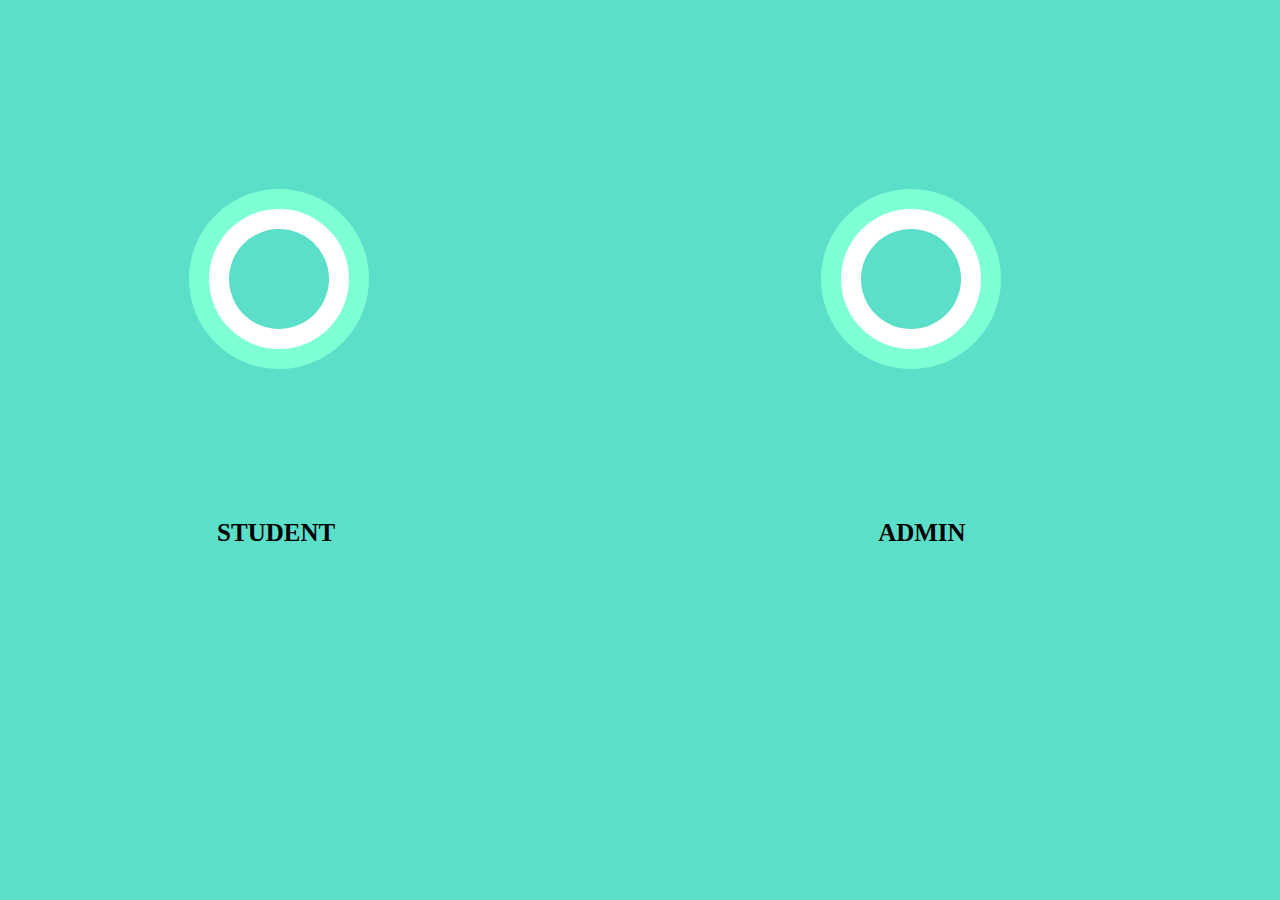
<file: cover.html>
<!DOCTYPE html>
<html lang="en">
<head>
    <meta charset="UTF-8">
    <meta http-equiv="X-UA-Compatible" content="IE=edge">
    <meta name="viewport" content="width=device-width, initial-scale=1.0">

<link rel="stylesheet" href="https://cdnjs.cloudflare.com/ajax/libs/font-awesome/6.0.0-beta2/css/all.min.css" integrity="sha512-YWzhKL2whUzgiheMoBFwW8CKV4qpHQAEuvilg9FAn5VJUDwKZZxkJNuGM4XkWuk94WCrrwslk8yWNGmY1EduTA==" crossorigin="anonymous" referrerpolicy="no-referrer" />
<link href="https://fonts.googleapis.com/css?family=Play" rel="stylesheet">
    <title>Document</title>
    <link rel="stylesheet" href="cover.css">
</head>
<body>
    
    <div class="main">
<div class="container">
    <a href="login.html">
    <div class="slide-right"><i class='fas fa-user-graduate' style='font-size:46px'>
    </i>
    </div>
</a>
</div>
<div class="container2">
    <a href="login.html">
    <div class="slide-left"><i class='fas fa-user-cog' style='font-size:46px'>
    </i>
    </div>
</a>
</div>
</div>
<div class="both">
    <div class="slide-rightt">
<p class="student"><strong>STUDENT</strong></p>
</div>
<div class="slide-leftt">
    <p class="admin"><strong>ADMIN</strong></p> 
</div> 

</div>
</body>
</html>
</file>
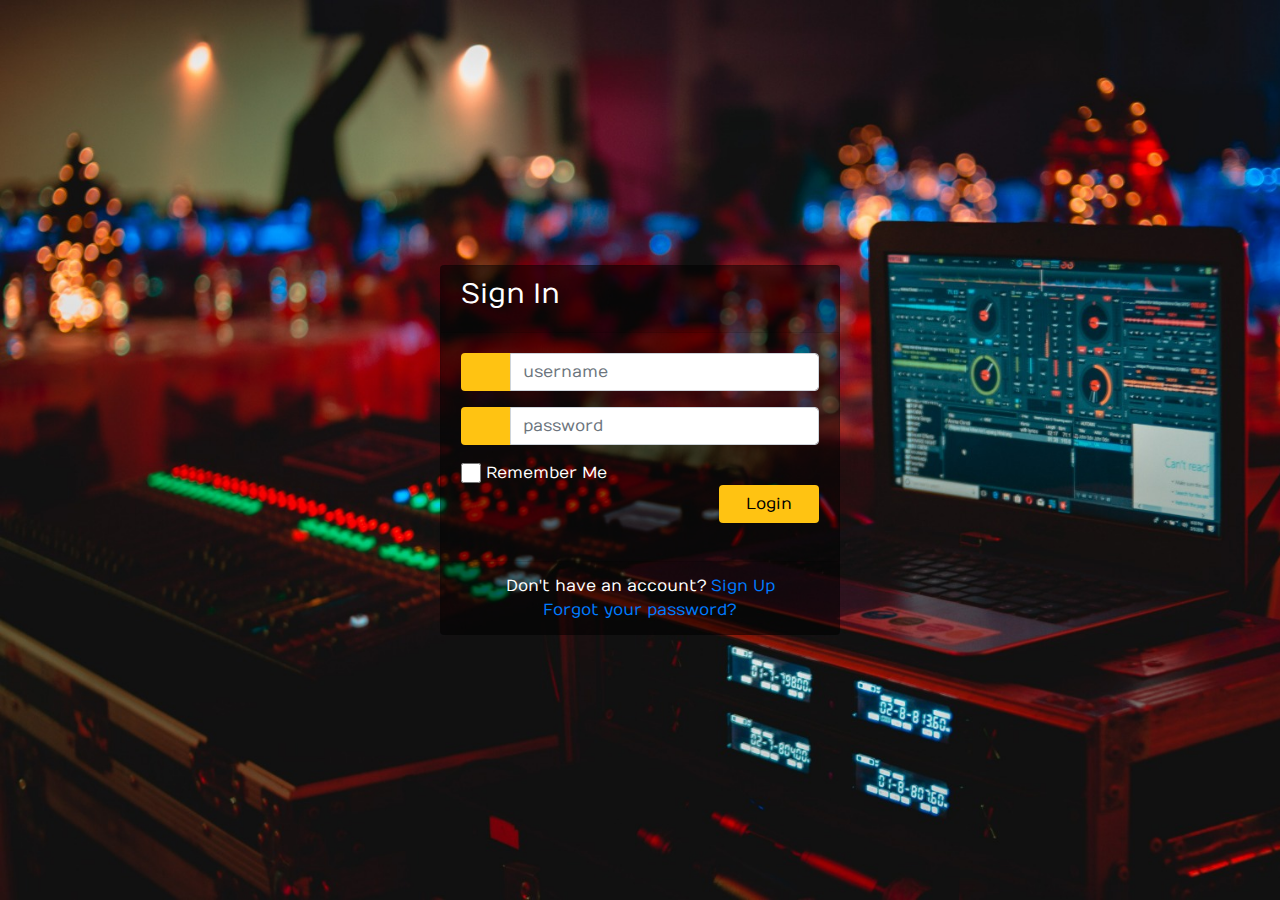
<file: login.html>
<link href="//maxcdn.bootstrapcdn.com/bootstrap/4.1.1/css/bootstrap.min.css" rel="stylesheet" id="bootstrap-css">
<script src="//maxcdn.bootstrapcdn.com/bootstrap/4.1.1/js/bootstrap.min.js"></script>
<script src="//cdnjs.cloudflare.com/ajax/libs/jquery/3.2.1/jquery.min.js"></script>
<!------ Include the above in your HEAD tag ---------->

<!DOCTYPE html>
<html>
<head>
	<title>Login Page</title>
   <!--Made with love by Mutiullah Samim -->
   
	<!--Bootsrap 4 CDN-->
	<link rel="stylesheet" href="https://stackpath.bootstrapcdn.com/bootstrap/4.1.3/css/bootstrap.min.css" integrity="sha384-MCw98/SFnGE8fJT3GXwEOngsV7Zt27NXFoaoApmYm81iuXoPkFOJwJ8ERdknLPMO" crossorigin="anonymous">
    
    <!--Fontawesome CDN-->
	<link rel="stylesheet" href="https://use.fontawesome.com/releases/v5.3.1/css/all.css" integrity="sha384-mzrmE5qonljUremFsqc01SB46JvROS7bZs3IO2EmfFsd15uHvIt+Y8vEf7N7fWAU" crossorigin="anonymous">

	<!--Custom styles-->
	<link rel="stylesheet" type="text/css" href="login.css">
</head>
<body>
<div class="container">
	<div class="d-flex justify-content-center h-100">
		<div class="card">
			<div class="card-header">
				<h3>Sign In</h3>
			</div>
			<div class="card-body">
				<form>
					<div class="input-group form-group">
						<div class="input-group-prepend">
							<span class="input-group-text"><i class="fas fa-user"></i></span>
						</div>
						<input type="text" class="form-control" placeholder="username">
						
					</div>
					<div class="input-group form-group">
						<div class="input-group-prepend">
							<span class="input-group-text"><i class="fas fa-key"></i></span>
						</div>
						<input type="password" class="form-control" placeholder="password">
					</div>
					<div class="row align-items-center remember">
						<input type="checkbox">Remember Me
					</div>
					<div class="form-group">
						<input type="submit" value="Login" class="btn float-right login_btn">
					</div>
				</form>
			</div>
			<div class="card-footer">
				<div class="d-flex justify-content-center links">
					Don't have an account?<a href="signup/signup.html">Sign Up</a>
				</div>
				<div class="d-flex justify-content-center">
					<a href="#">Forgot your password?</a>
				</div>
			</div>
		</div>
	</div>
</div>
</body>
</html>
</file>
<file: cover.css>
*{
    background-color: rgb(91, 223, 201);
    /* background-image: url(https://media.giphy.com/media/7VzgMsB6FLCilwS30v/giphy-downsized-large.gif);    
    background-repeat: no-repeat;
    position: absolute; */
}
.container{
    /* display: flex; */
    height: 40vh;
    width: 50%;
    /* border: 2px solid black; */
  }
  .slide-right:hover{
    transform: scale(1.1);
    cursor: pointer;
  }
  .slide-right{
    transition: transform 0.5s;
  }
  .slide-left:hover{
    transform: scale(1.1);
    cursor: pointer;
  }
  .slide-left{
    transition: transform 0.5s;
  }
  .container2 {
    /* display: flex; */
    height: 40vh;
    width: 50%;
    /* border: 2px solid black; */
  }
.main{
    display: flex;
}
i{
    margin-left: 28%;
    margin-top: 30%;
    color: black;
}
/* STUDENT */
.slide-right {
border-radius: 50%;
box-shadow: 0px 0px 0px 20px white, 0px 0px 0px 40px aquamarine;
width: 100px;
height:100px;
margin: 4em;
margin: 35%;
rotate: 359deg;
transition: time 0.5sec;
}

.slide-right {
animation: 2s slide-right;
}
@keyframes slide-right {
from {
    margin-left: -50%;
}
to {
    margin-left: 35%;
}
}
/* ADMIN */
.slide-left {
    border-radius: 50%;
    box-shadow: 0px 0px 0px 20px white, 0px 0px 0px 40px aquamarine;
    width: 100px;
    height:100px;
    margin: 4em;
    margin: 35%;
}
.slide-left {
    animation: 2s slide-left;
  }
  @keyframes slide-left {
    from {
      margin-left: 100%;
    }
    to {
      margin-left: 35%;
    }
  }
  
.both p{
    font-size: 25px;
    color: black;
    
}
.line{
    display: flex;
    margin: 3em;
}
.both{
    /* border: 2px solid black; */
    margin-left: 10%;
    margin-top: 10%;
    display: flex;
    column-gap: 55%;
}

.student{
    padding-left: 70%;
}

.slide-rightt {
    animation: 2s slide-rightt;
    }
    @keyframes slide-rightt {
    from {
        margin-left: -50%;
    }
    to {
        margin-left: 0%;
    }
    }

.slide-leftt{
    animation: 2s slide-leftt;
    /* border: 2px solid  black; */
    /* margin-left: 55%; */
}
@keyframes slide-leftt {
from {
    margin-left: 100%;
}
to {
    margin-left: 0%;
}
}
</file>
<file: login.css>
/* Made with love by Mutiullah Samim*/

@import url('https://fonts.googleapis.com/css?family=Numans');

html,body{
background-image: url('tech.jpg');
background-size: cover;
background-repeat: no-repeat;
height: 100%;
font-family: 'Numans', sans-serif;
}

.container{
height: 100%;
align-content: center;
}

.card{
height: 370px;
margin-top: auto;
margin-bottom: auto;
width: 400px;
background-color: rgba(0,0,0,0.5) !important;
}

.social_icon span{
font-size: 60px;
margin-left: 10px;
color: #FFC312;
}

.social_icon span:hover{
color: white;
cursor: pointer;
}

.card-header h3{
color: white;
}

.social_icon{
position: absolute;
right: 20px;
top: -45px;
}

.input-group-prepend span{
width: 50px;
background-color: #FFC312;
color: black;
border:0 !important;
}

input:focus{
outline: 0 0 0 0  !important;
box-shadow: 0 0 0 0 !important;

}

.remember{
color: white;
}

.remember input
{
width: 20px;
height: 20px;
margin-left: 15px;
margin-right: 5px;
}

.login_btn{
color: black;
background-color: #FFC312;
width: 100px;
}

.login_btn:hover{
color: black;
background-color: white;
}

.links{
color: white;
}

.links a{
margin-left: 4px;
}
</file>
